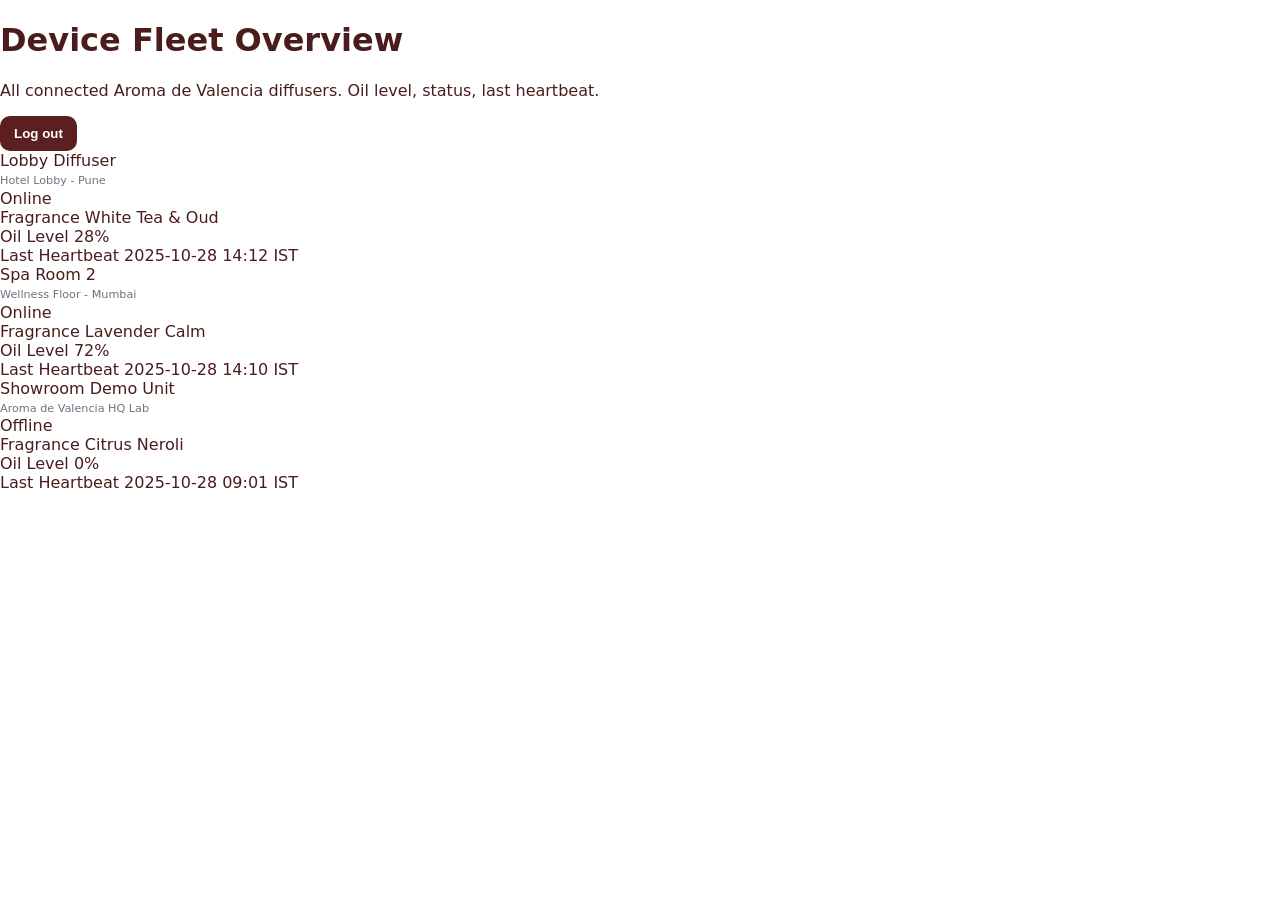
<file: Dashboard.html>
<!DOCTYPE html>
<html lang="en">
<head>
  <meta charset="UTF-8"/>
  <meta name="viewport" content="width=device-width, initial-scale=1.0"/>
  <title>Aroma de Valencia | Dashboard</title>

  <!-- Link your CSS -->
  <link rel="stylesheet" href="style.css"/>

  <!-- Scripts -->
  <script defer src="auth.js"></script>
  <script defer src="devices.js"></script>

  <!-- Force background to white -->
  <style>
    body.dashboard-body {
      background: #ffffff !important;
      background-color: #ffffff !important;
    }
  </style>
</head>

<body class="dashboard-body">
  <div class="dashboard-shell">
    <header class="dashboard-header">
      <div class="dash-left">
        <h1>Device Fleet Overview</h1>
        <p>
          All connected Aroma de Valencia diffusers. Oil level, status, last heartbeat.
        </p>
      </div>
      <button id="logoutBtn" class="logout-btn">Log out</button>
    </header>

    <!-- Device Tiles -->
    <section class="device-grid" id="deviceGrid">
      <div class="device-card">
        <div class="device-top">
          <div class="device-name">Lobby Diffuser</div>
          <div class="device-status online">Online</div>
        </div>
        <div class="device-body">
          <span class="small-label">Location</span>
          <div>Hotel Lobby - Pune</div>

          <span class="small-label">Fragrance</span>
          <div>White Tea &amp; Oud</div>

          <span class="small-label">Oil Level</span>
          <div>28%</div>

          <span class="small-label">Last Heartbeat</span>
          <div>2025-10-28 14:12 IST</div>
        </div>
      </div>

      <div class="device-card">
        <div class="device-top">
          <div class="device-name">Spa Room 2</div>
          <div class="device-status online">Online</div>
        </div>
        <div class="device-body">
          <span class="small-label">Location</span>
          <div>Wellness Floor – Mumbai</div>

          <span class="small-label">Fragrance</span>
          <div>Lavender Calm</div>

          <span class="small-label">Oil Level</span>
          <div>72%</div>

          <span class="small-label">Last Heartbeat</span>
          <div>2025-10-28 14:10 IST</div>
        </div>
      </div>

      <div class="device-card">
        <div class="device-top">
          <div class="device-name">Showroom Demo Unit</div>
          <div class="device-status offline">Offline</div>
        </div>
        <div class="device-body">
          <span class="small-label">Location</span>
          <div>Aroma de Valencia HQ Lab</div>

          <span class="small-label">Fragrance</span>
          <div>Citrus Neroli</div>

          <span class="small-label">Oil Level</span>
          <div>0%</div>

          <span class="small-label">Last Heartbeat</span>
          <div>2025-10-28 09:01 IST</div>
        </div>
      </div>
    </section>
  </div>
</body>
</html>
</file>
<file: style.css>
/* ===== Base reset ===== */
* { box-sizing: border-box; }
html, body { height: 100%; }
body {
  margin: 0;
  font-family: Poppins, system-ui, -apple-system, Segoe UI, Roboto, Arial, sans-serif;
  color: #4b1c1c;
  background: #fffaf9;
}
a { color:#7b2e2e; text-decoration: none; }

/* ===== Branding / shared ===== */
.brand-logo-lg { width: 200px; display:block; margin: 24px auto 8px; }
.brand-text-only { text-align:center; margin-bottom: 8px; }
.brand-sub { font-weight:600; color:#5b2525; }

/* ===== Landing / role selection ===== */
.portal-header { text-align:center; padding: 16px 16px 0; }
.portal-subtitle { margin-top: 4px; opacity: 0.8; }
.portal-footer { text-align:center; padding: 16px; opacity:.7; }
.portal-body { background:#fffaf9; }

.role-container {
  display:grid;
  gap:16px;
  grid-template-columns: repeat(auto-fit,minmax(260px,1fr));
  padding: 20px;
  max-width: 900px;
  margin: 0 auto;
}
.role-card {
  border-radius: 16px;
  padding: 20px;
  background:#f4e7e7;
  cursor:pointer;
  transition:.2s;
  box-shadow:0 6px 14px rgba(123,46,46,.15);
}
.role-card:hover { transform: translateY(-3px); box-shadow:0 12px 24px rgba(123,46,46,.25); }
.role-title { margin: 0 0 6px; }
.role-desc { margin: 0; opacity:.9; line-height:1.4; }

/* ===== Auth pages (login/signup) ===== */
.auth-page-body {
  min-height:100vh;
  display:grid;
  place-items:center;
  background:#fffaf9;
}
.auth-shell { width:min(520px, 94vw); }
.auth-wrapper {
  background:#f8ecec;
  border-radius: 20px;
  padding: 24px;
  box-shadow:0 12px 28px rgba(91,31,31,.2);
}
.form-group { margin: 12px 0; }
.form-label { display:block; margin-bottom:6px; font-weight:600; }
.form-input {
  width:100%;
  padding:12px 14px;
  border:1px solid #d7b7b7;
  border-radius:10px;
  background:#fff;
  color:#3a1c1a;
}
.password-field { position:relative; }

.btn-primary {
  width:100%;
  margin-top:10px;
  background:#7b2e2e;
  color:#fff;
  border:0;
  padding:12px 16px;
  border-radius:12px;
  font-weight:700;
  cursor:pointer;
}

.helper-text, .legal { text-align:center; margin: 12px 0 0; opacity:.8; }

/* ===== Dashboard essentials (admin + user) ===== */
.error-banner {
  display: none;
  background: #fbe9e9;
  color: #7b2e2e;
  border: 1px solid #e0b3b3;
  border-radius: 10px;
  padding: 10px;
  margin: 0 0 14px 0;
}

.logout-btn {
  background:#5b1f1f;
  color:#fff;
  border:0;
  padding:10px 14px;
  border-radius:10px;
  cursor:pointer;
  font-weight:700;
}

.grid {
  display:grid;
  gap:16px;
  grid-template-columns: repeat(auto-fit, minmax(280px, 1fr));
}

.card {
  background:#7b2e2e;
  color:#fff;
  border-radius:16px;
  padding:18px;
  box-shadow:0 8px 20px rgba(91,31,31,.25);
}

.user-card {
  background:#f9eaea;
  color:#3a1c1a;
  border-radius:16px;
  padding:16px;
  box-shadow:0 6px 14px rgba(123,46,46,.15);
}

.placeholder {
  color:#8b5a5a;
  font-style: italic;
}

/* Optional status pill colors */
.status-online { font-weight:700; }
.status-offline { opacity:.85; }
</file>
